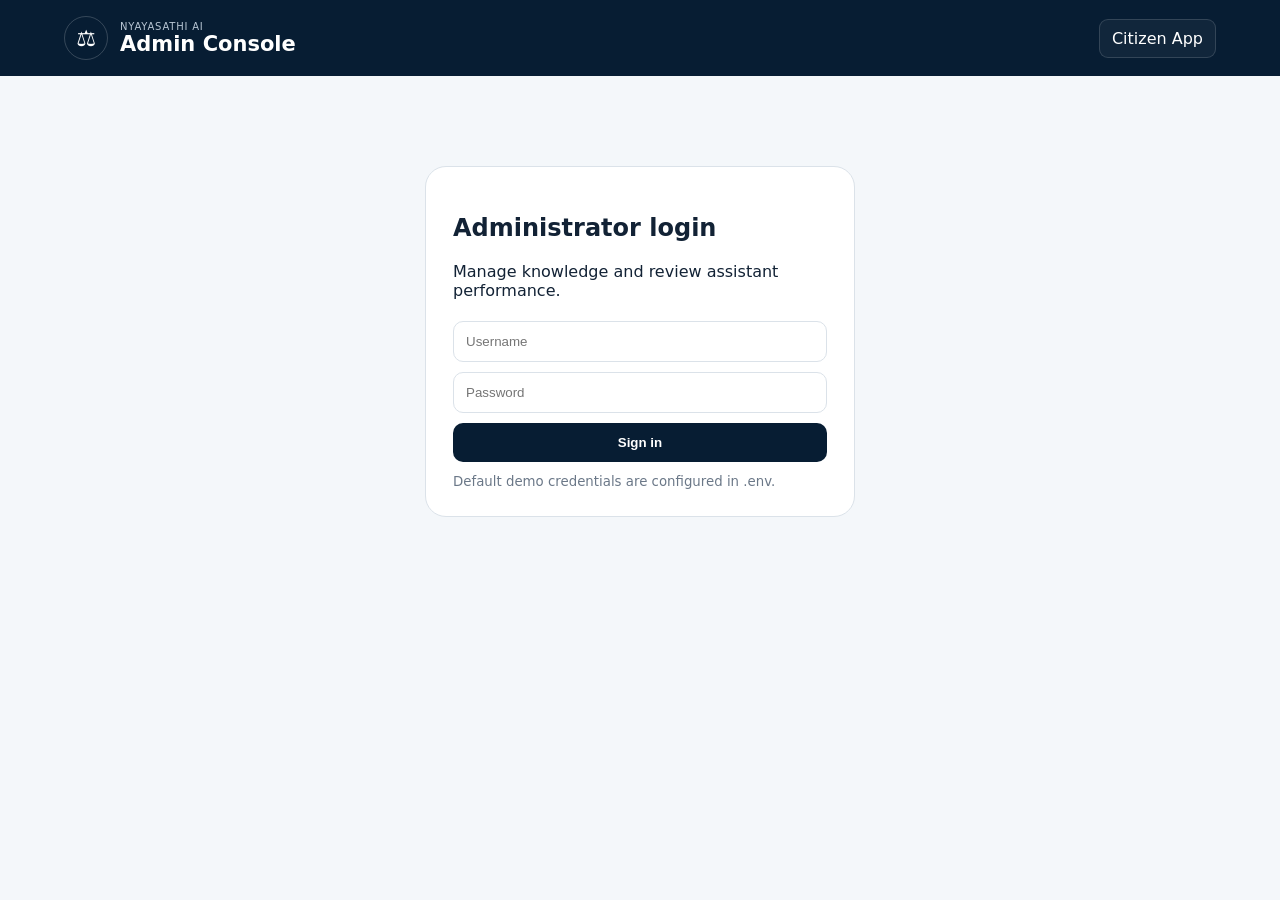
<file: admin.html>
<!doctype html><html><head><meta charset="utf-8"><meta name="viewport" content="width=device-width,initial-scale=1"><title>NyayaSathi Admin</title><link rel="stylesheet" href="/static/style.css"></head><body>
<header class="top"><div class="brand"><span>⚖</span><div><small>NyayaSathi AI</small><b>Admin Console</b></div></div><nav><a href="/">Citizen App</a></nav></header>
<main class="adminmain"><section id="loginbox" class="login"><h1>Administrator login</h1><p>Manage knowledge and review assistant performance.</p><input id="u" placeholder="Username"><input id="p" type="password" placeholder="Password"><button id="loginbtn">Sign in</button><small>Default demo credentials are configured in .env.</small></section>
<section id="dash" class="hide"><div class="headrow"><div><span class="tag">ADMIN ANALYTICS</span><h1>Knowledge & Performance</h1></div><div><button id="exportBtn">Export CSV</button><button id="refresh">Refresh</button></div></div>
<div class="stats"><article><small>Total chats</small><b id="total">0</b></article><article><small>Helpful</small><b id="helpful">0</b></article><article><small>Unresolved</small><b id="unresolved">0</b></article><article><small>Knowledge chunks</small><b id="knowledge">0</b></article></div>
<div class="admingrid"><section class="panel"><h2>Add knowledge document</h2><form id="uploadForm"><input id="source" placeholder="Source name" required><input id="url" placeholder="Official source URL"><input id="doc" type="file" accept=".pdf,.txt,.md" required><button>Ingest document</button></form><p id="uploadStatus"></p>
<h2>OpenCV preprocessing</h2><form id="imgForm"><input id="img" type="file" accept="image/*" required><button>Preprocess image</button></form><small>Useful before OCR/document extraction.</small></section>
<section class="panel"><h2>Topic demand</h2><div id="topics"></div><h2>Recent questions</h2><div class="tablewrap"><table><thead><tr><th>ID</th><th>Question</th><th>Topic</th><th>Feedback</th></tr></thead><tbody id="rows"></tbody></table></div></section></div></section></main>
<script src="/static/admin.js"></script></body></html>
</file>
<file: static/style.css>
:root{--navy:#071d33;--blue:#0e3457;--gold:#d9ad36;--white:#fff;--muted:#6b7888;--line:#dbe2e9;--bg:#f4f7fa}
*{box-sizing:border-box}body{margin:0;font-family:Inter,system-ui,-apple-system,Segoe UI,sans-serif;background:var(--bg);color:#122235}.top{height:76px;background:var(--navy);color:white;display:flex;align-items:center;justify-content:space-between;padding:0 clamp(16px,5vw,64px)}.brand{display:flex;align-items:center;gap:12px}.brand>span{width:44px;height:44px;border-radius:50%;border:1px solid #ffffff30;display:grid;place-items:center;font-size:22px}.brand small,.brand b{display:block}.brand small{font-size:10px;letter-spacing:.08em;color:#b9c7d5;text-transform:uppercase}.brand b{font-size:21px}.top nav{display:flex;gap:9px}.top a,.top select{border:1px solid #ffffff25;background:#ffffff0b;color:white;border-radius:9px;padding:9px 12px;text-decoration:none}.top select option{color:#111}main{max-width:1180px;margin:auto;padding:30px 16px}.hero{background:linear-gradient(125deg,var(--blue),var(--navy));color:white;border-radius:28px;padding:50px;display:grid;grid-template-columns:1.6fr .6fr;gap:28px;align-items:center;box-shadow:0 22px 55px #071d331d}.tag{display:inline-block;color:#f1d374;border:1px solid #d9ad3644;background:#d9ad3611;border-radius:99px;padding:7px 11px;font-size:11px;font-weight:900;letter-spacing:.12em}.hero h1{font-size:clamp(42px,6vw,70px);line-height:1;letter-spacing:-.045em;margin:18px 0}.hero h1 em{font-style:normal;color:#f0d06b}.hero p{color:#d6e0ea;line-height:1.65}.chips{display:flex;gap:15px;flex-wrap:wrap;font-size:12px;color:#c9d6e2}.hero aside{background:#ffffff0d;border:1px solid #ffffff22;border-radius:21px;padding:22px}.seal{width:58px;height:58px;background:var(--gold);color:var(--navy);border-radius:17px;display:grid;place-items:center;font-size:27px;margin-bottom:16px}.hero aside p{font-size:13px}.cards{display:grid;grid-template-columns:repeat(4,1fr);gap:13px;margin:18px 0}.cards button{background:white;border:1px solid var(--line);border-radius:17px;padding:18px;text-align:left;cursor:pointer;transition:.2s}.cards button:hover{transform:translateY(-2px)}.cards span{color:var(--gold);font-weight:900}.cards b,.cards small{display:block}.cards b{margin-top:14px}.cards small{color:var(--muted);margin-top:5px}.work{display:grid;grid-template-columns:245px 1fr;gap:16px}.links,.chat,.panel,.login{background:white;border:1px solid var(--line);border-radius:21px}.links{padding:19px;height:max-content}.links h3{text-transform:uppercase;font-size:12px;letter-spacing:.08em}.links a{display:block;padding:12px 0;border-bottom:1px solid #edf1f4;color:#264866;text-decoration:none;font-size:13px}.safe{margin-top:18px;background:#f3f6f9;border-radius:13px;padding:13px}.safe p{font-size:11px;color:var(--muted);line-height:1.5}.chat{overflow:hidden}.chatbar{height:60px;border-bottom:1px solid var(--line);display:flex;align-items:center;justify-content:space-between;padding:0 18px}.chatbar i{display:inline-block;width:8px;height:8px;border-radius:50%;background:#14a269;margin-right:8px}.chatbar small{color:var(--muted)}.messages{height:455px;overflow:auto;background:#f8fafc;padding:20px}.row{display:flex;margin-bottom:14px}.row.user{justify-content:flex-end}.bubble{max-width:80%;padding:13px 15px;border-radius:15px;line-height:1.55;font-size:14px}.bot .bubble{background:white;border:1px solid var(--line);border-top-left-radius:5px}.user .bubble{background:var(--blue);color:white;border-top-right-radius:5px}.meta{margin-top:9px;padding-top:8px;border-top:1px dashed #dce2e8;display:flex;justify-content:space-between;gap:16px;font-size:11px}.meta a{color:#416785;text-decoration:none}.meta button{background:none;border:0;cursor:pointer}.typing{padding:0 20px 9px;background:#f8fafc;color:var(--muted);font-size:12px}.hide{display:none!important}.chat form{display:flex;gap:8px;padding:13px;border-top:1px solid var(--line)}.chat form input{flex:1;border:1px solid var(--line);border-radius:12px;padding:13px}.chat form button{border:0;border-radius:11px;padding:0 14px;cursor:pointer}.send{background:var(--navy);color:white;font-weight:800}footer{text-align:center;padding:20px;color:#788596;font-size:11px}.adminmain{max-width:1250px}.login{max-width:430px;margin:60px auto;padding:27px}.login input,.panel input{width:100%;padding:12px;border:1px solid var(--line);border-radius:10px;margin:5px 0}.login button,.panel button,.headrow button{border:0;border-radius:10px;background:var(--navy);color:white;padding:12px 14px;font-weight:800;cursor:pointer}.login button{width:100%;margin-top:5px}.login small{display:block;margin-top:12px;color:var(--muted)}.headrow{display:flex;align-items:end;justify-content:space-between}.headrow h1{font-size:38px;margin:10px 0}.stats{display:grid;grid-template-columns:repeat(4,1fr);gap:12px}.stats article{background:white;border:1px solid var(--line);border-radius:17px;padding:19px}.stats small,.stats b{display:block}.stats b{font-size:32px;margin-top:7px}.admingrid{display:grid;grid-template-columns:320px 1fr;gap:13px;margin-top:13px}.panel{padding:19px}.panel h2{font-size:16px;margin-top:4px}.topic{display:flex;justify-content:space-between;padding:9px 0;border-bottom:1px solid #edf1f4}.tablewrap{overflow:auto}table{width:100%;border-collapse:collapse;font-size:12px}th,td{text-align:left;border-bottom:1px solid #edf1f4;padding:10px}th{color:var(--muted)}
@media(max-width:820px){.hero{grid-template-columns:1fr;padding:29px 21px}.hero aside{display:none}.cards{grid-template-columns:1fr 1fr}.work{grid-template-columns:1fr}.links{display:none}.messages{height:430px}.bubble{max-width:90%}.stats{grid-template-columns:1fr 1fr}.admingrid{grid-template-columns:1fr}.headrow{display:block}.brand small{display:none}}
</file>
